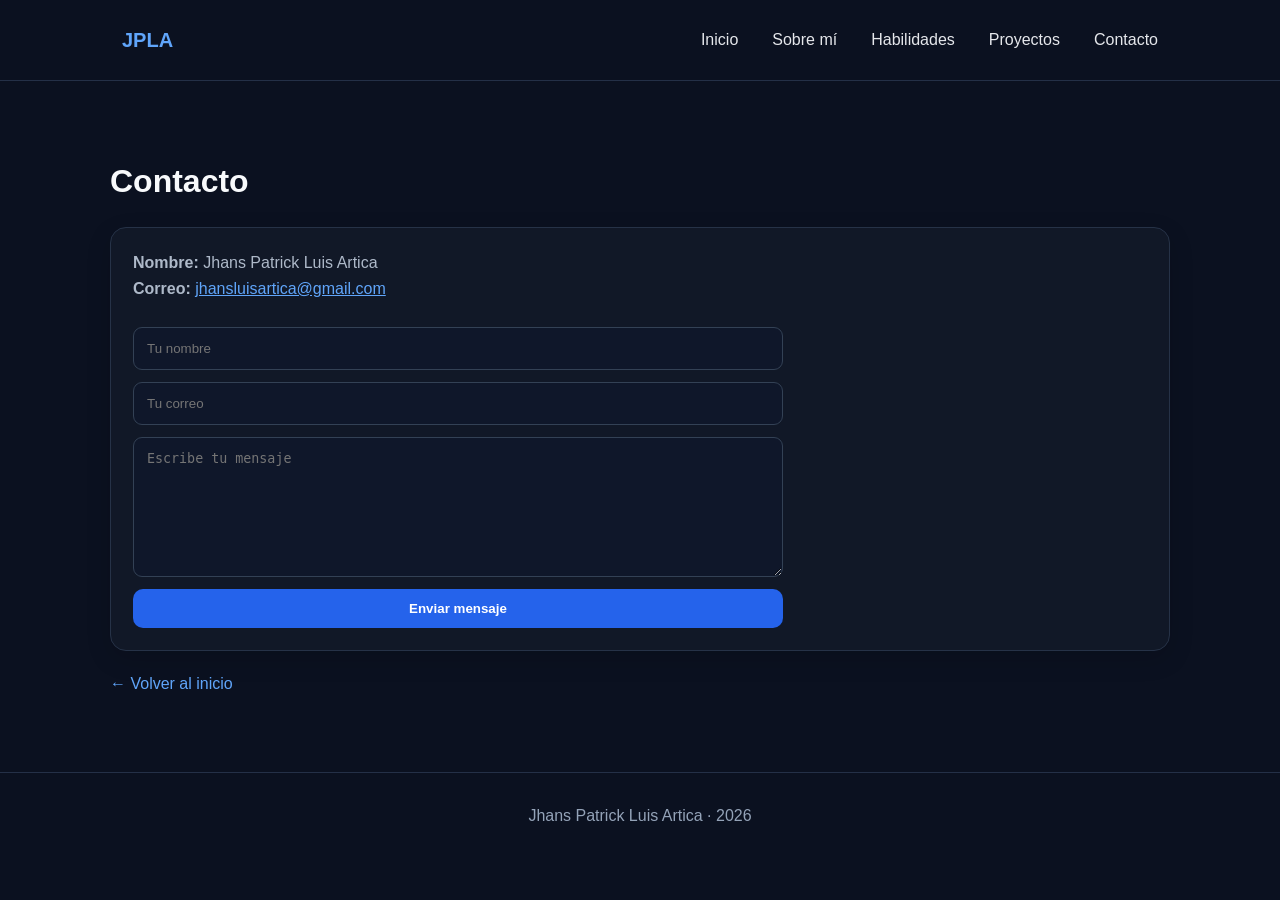
<file: contacto.html>
<!DOCTYPE html><html lang="es"><head><meta charset="UTF-8"><meta name="viewport" content="width=device-width,initial-scale=1.0"><title>Contacto | Jhans Patrick Luis Artica</title><link rel="stylesheet" href="style.css"></head>
<body><header><nav><a class="logo" href="index.html">JPLA</a><ul><li><a href="index.html">Inicio</a></li><li><a href="sobre-mi.html">Sobre mí</a></li><li><a href="habilidades.html">Habilidades</a></li><li><a href="proyectos.html">Proyectos</a></li><li><a href="contacto.html">Contacto</a></li></ul></nav></header>
<main><section><h2>Contacto</h2><div class="card"><p><strong>Nombre:</strong> Jhans Patrick Luis Artica</p><p><strong>Correo:</strong> <a href="mailto:jhansluisartica@gmail.com" style="color:#60a5fa">jhansluisartica@gmail.com</a></p><br><form onsubmit="enviar(event)"><input id="nombre" required placeholder="Tu nombre"><input id="correo" type="email" required placeholder="Tu correo"><textarea id="mensaje" required placeholder="Escribe tu mensaje"></textarea><button class="btn" type="submit">Enviar mensaje</button></form><p id="resultado" class="small"></p></div><a class="back" href="index.html">← Volver al inicio</a></section></main><footer>Jhans Patrick Luis Artica · 2026</footer>
<script>function enviar(e){e.preventDefault();document.getElementById('resultado').textContent='¡Gracias! El formulario funciona correctamente. Para enviar un correo real puedes conectar este formulario a un servicio de correo.';}</script></body></html>
</file>
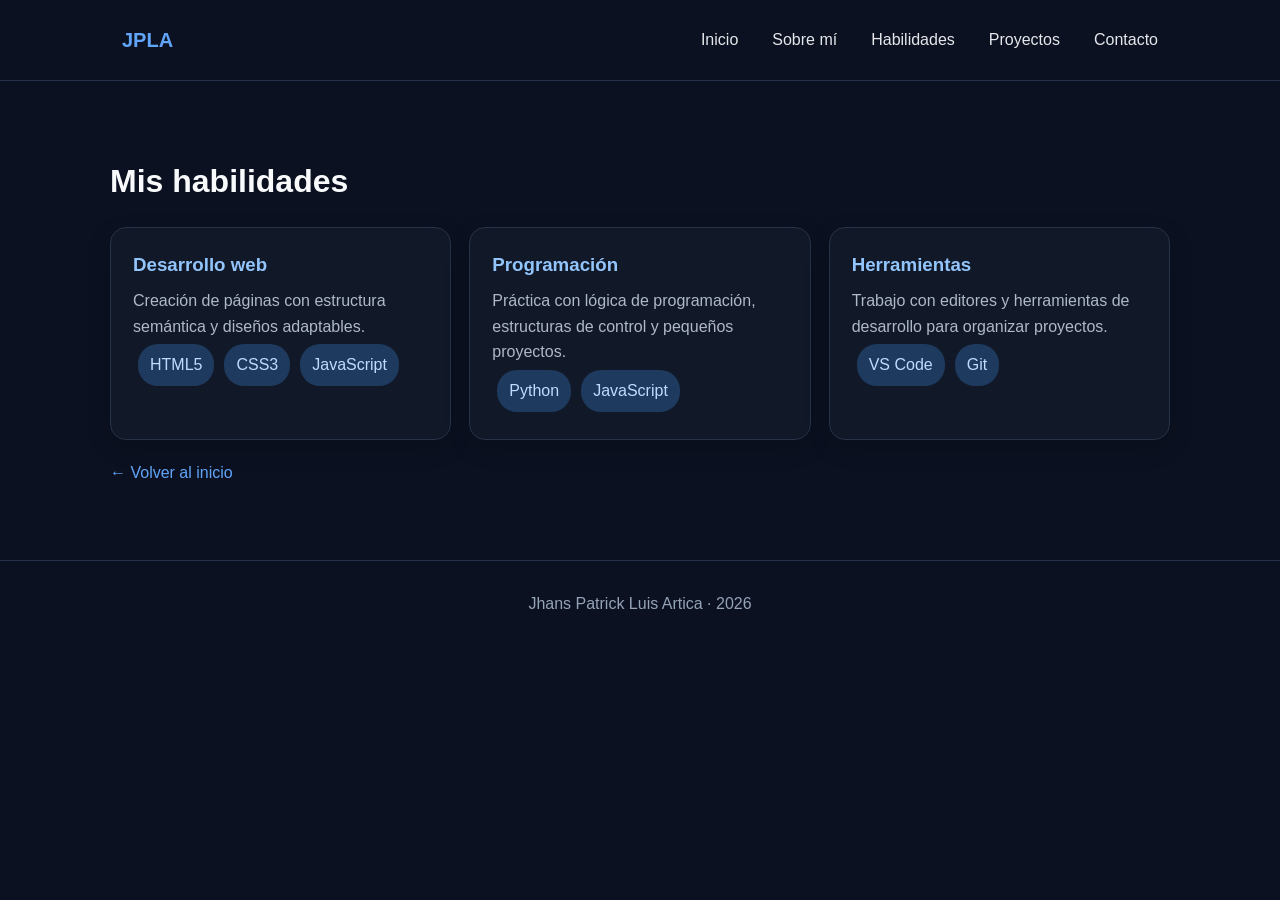
<file: habilidades.html>
<!DOCTYPE html><html lang="es"><head><meta charset="UTF-8"><meta name="viewport" content="width=device-width,initial-scale=1.0"><title>Habilidades | Jhans Patrick Luis Artica</title><link rel="stylesheet" href="style.css"></head>
<body><header><nav><a class="logo" href="index.html">JPLA</a><ul><li><a href="index.html">Inicio</a></li><li><a href="sobre-mi.html">Sobre mí</a></li><li><a href="habilidades.html">Habilidades</a></li><li><a href="proyectos.html">Proyectos</a></li><li><a href="contacto.html">Contacto</a></li></ul></nav></header>
<main><section><h2>Mis habilidades</h2><div class="grid"><div class="card"><h3>Desarrollo web</h3><p>Creación de páginas con estructura semántica y diseños adaptables.</p><div class="skills"><span>HTML5</span><span>CSS3</span><span>JavaScript</span></div></div><div class="card"><h3>Programación</h3><p>Práctica con lógica de programación, estructuras de control y pequeños proyectos.</p><div class="skills"><span>Python</span><span>JavaScript</span></div></div><div class="card"><h3>Herramientas</h3><p>Trabajo con editores y herramientas de desarrollo para organizar proyectos.</p><div class="skills"><span>VS Code</span><span>Git</span></div></div></div><a class="back" href="index.html">← Volver al inicio</a></section></main><footer>Jhans Patrick Luis Artica · 2026</footer></body></html>
</file>
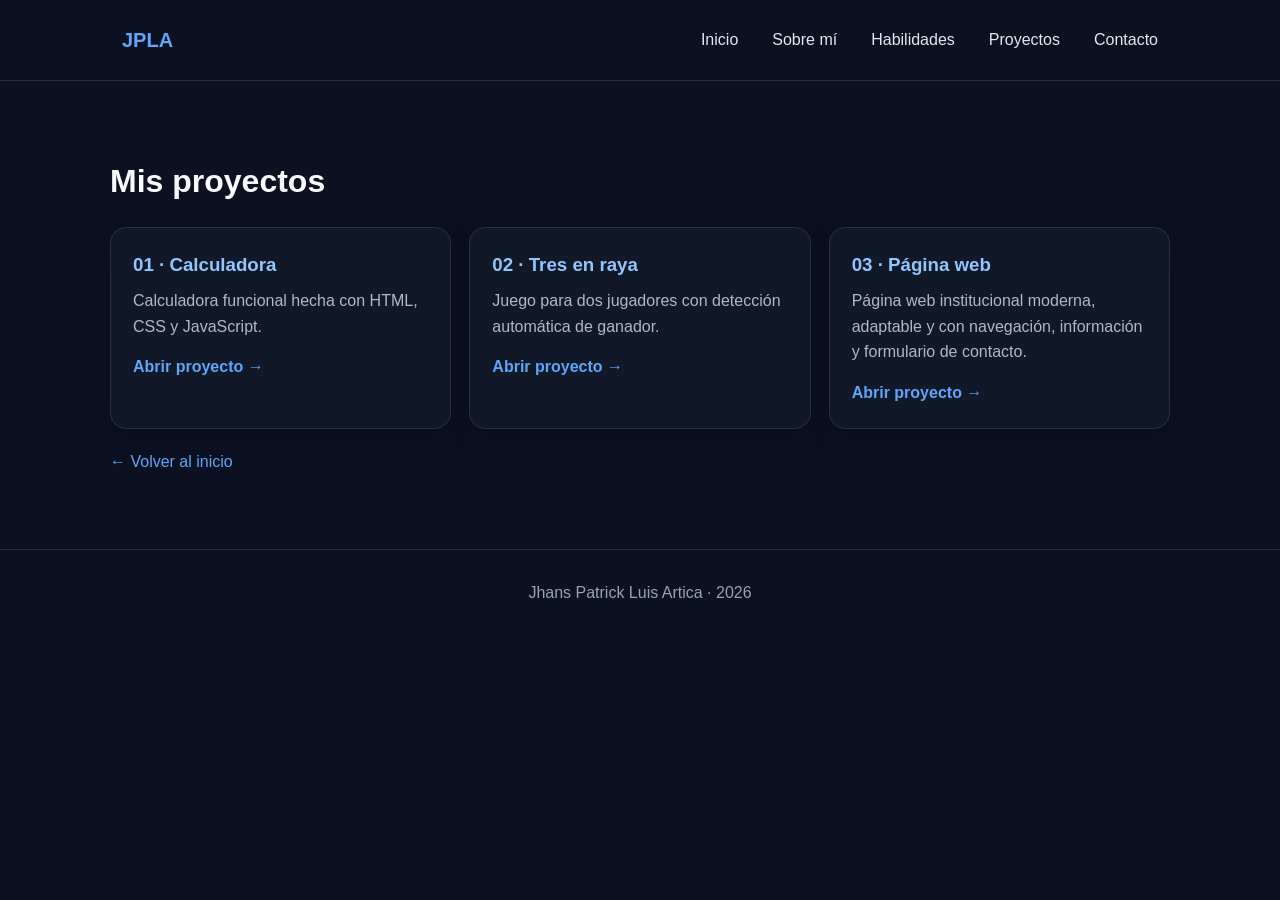
<file: proyectos.html>
<!DOCTYPE html><html lang="es"><head><meta charset="UTF-8"><meta name="viewport" content="width=device-width,initial-scale=1.0"><title>Proyectos | Jhans Patrick Luis Artica</title><link rel="stylesheet" href="style.css"></head>
<body><header><nav><a class="logo" href="index.html">JPLA</a><ul><li><a href="index.html">Inicio</a></li><li><a href="sobre-mi.html">Sobre mí</a></li><li><a href="habilidades.html">Habilidades</a></li><li><a href="proyectos.html">Proyectos</a></li><li><a href="contacto.html">Contacto</a></li></ul></nav></header>
<main><section><h2>Mis proyectos</h2><div class="grid">
<div class="card"><h3>01 · Calculadora</h3><p>Calculadora funcional hecha con HTML, CSS y JavaScript.</p><a class="project-link" href="proyectos/calculadora.html">Abrir proyecto →</a></div>
<div class="card"><h3>02 · Tres en raya</h3><p>Juego para dos jugadores con detección automática de ganador.</p><a class="project-link" href="proyectos/tres-en-raya.html">Abrir proyecto →</a></div>
<div class="card"><h3>03 · Página web</h3><p>Página web institucional moderna, adaptable y con navegación, información y formulario de contacto.</p><a class="project-link" href="proyectos/pagina-web.html">Abrir proyecto →</a></div>
</div><a class="back" href="index.html">← Volver al inicio</a></section></main><footer>Jhans Patrick Luis Artica · 2026</footer></body></html>
</file>
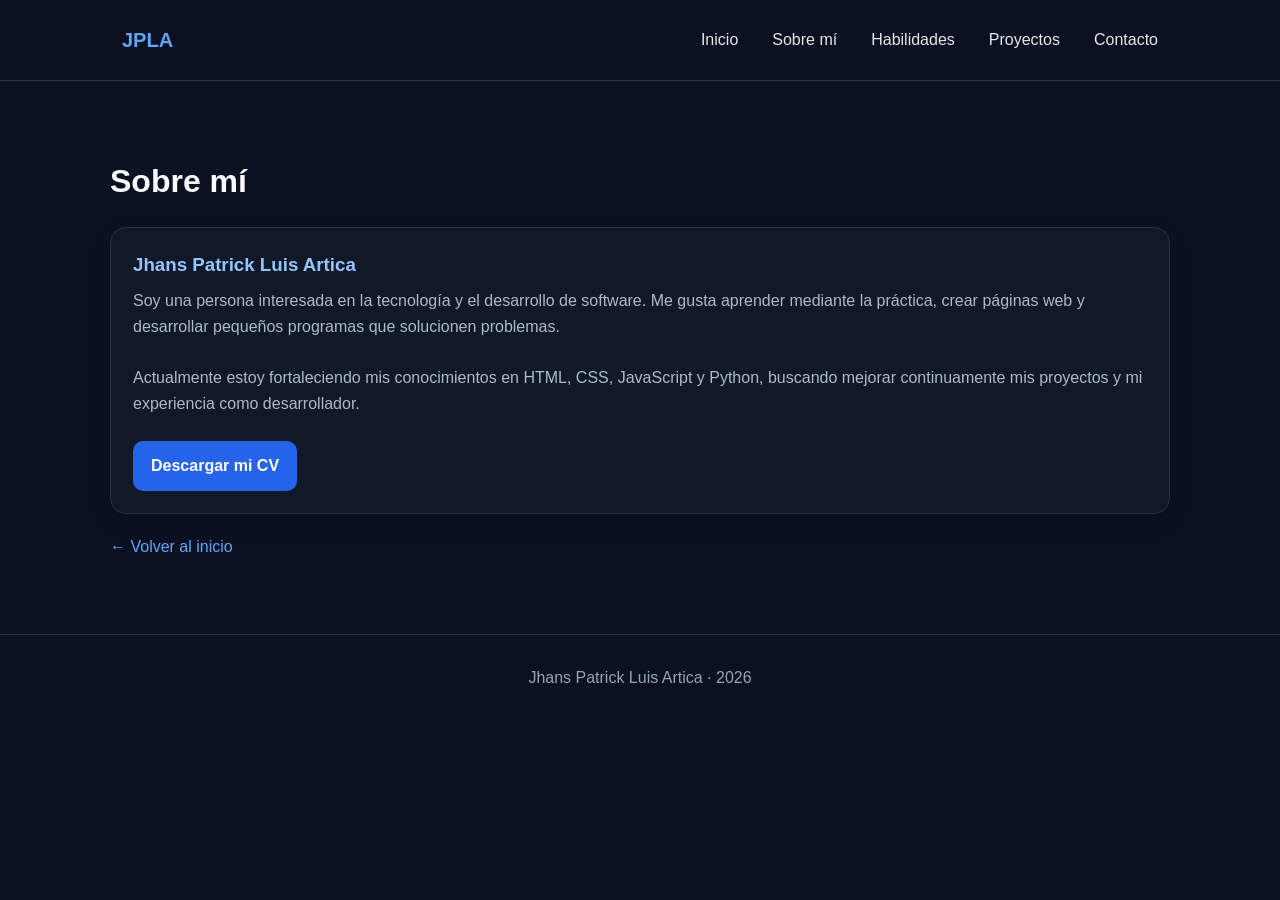
<file: sobre-mi.html>
<!DOCTYPE html><html lang="es"><head><meta charset="UTF-8"><meta name="viewport" content="width=device-width,initial-scale=1.0"><title>Sobre mí | Jhans Patrick Luis Artica</title><link rel="stylesheet" href="style.css"></head>
<body><header><nav><a class="logo" href="index.html">JPLA</a><ul><li><a href="index.html">Inicio</a></li><li><a href="sobre-mi.html">Sobre mí</a></li><li><a href="habilidades.html">Habilidades</a></li><li><a href="proyectos.html">Proyectos</a></li><li><a href="contacto.html">Contacto</a></li></ul></nav></header>
<main><section><h2>Sobre mí</h2><div class="card"><h3>Jhans Patrick Luis Artica</h3><p>Soy una persona interesada en la tecnología y el desarrollo de software. Me gusta aprender mediante la práctica, crear páginas web y desarrollar pequeños programas que solucionen problemas.</p><br><p>Actualmente estoy fortaleciendo mis conocimientos en HTML, CSS, JavaScript y Python, buscando mejorar continuamente mis proyectos y mi experiencia como desarrollador.</p><div class="btns" style="justify-content:flex-start"><a class="btn" href="cv.html" download>Descargar mi CV</a></div></div><a class="back" href="index.html">← Volver al inicio</a></section></main><footer>Jhans Patrick Luis Artica · 2026</footer></body></html>
</file>
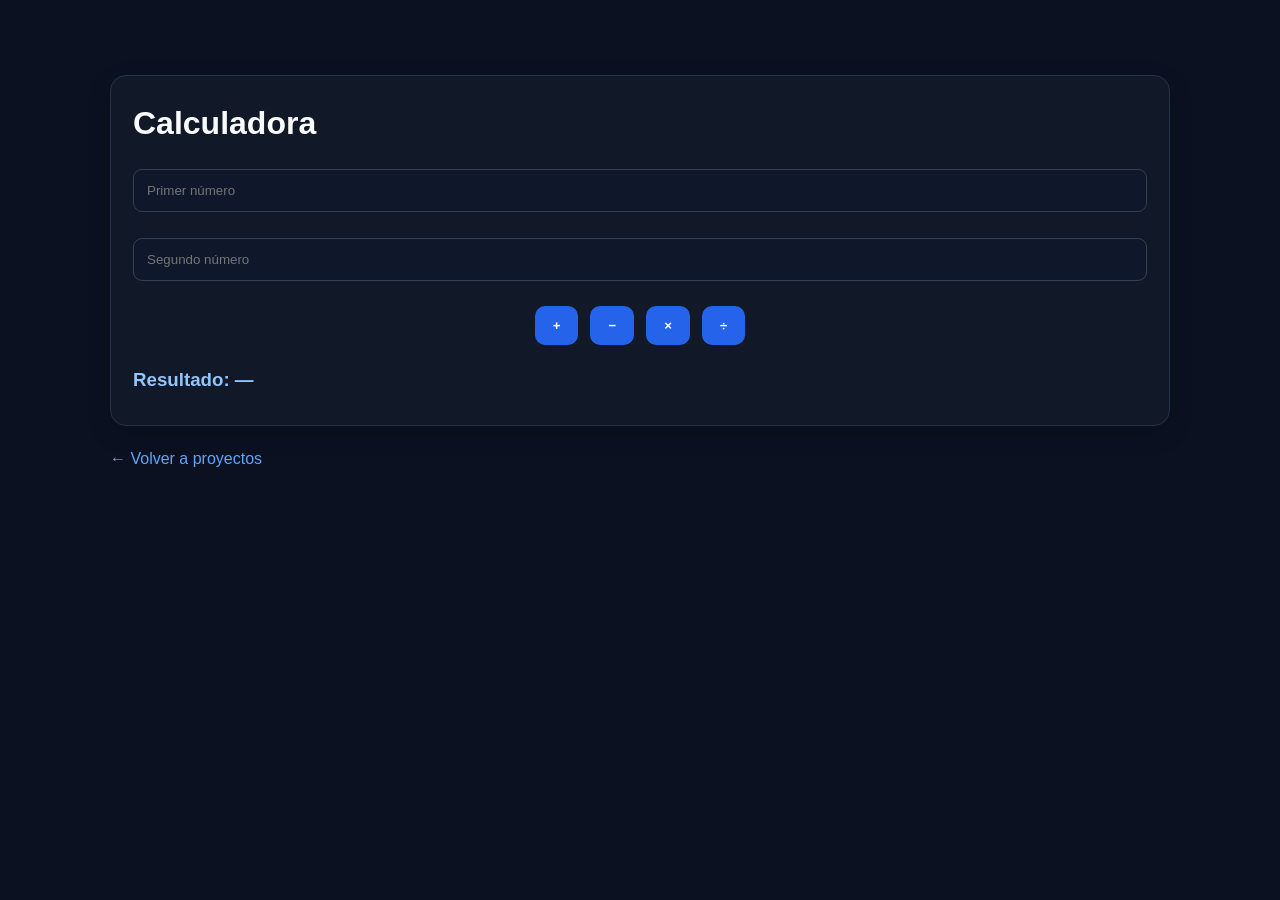
<file: proyectos/calculadora.html>
<!DOCTYPE html><html lang="es"><head><meta charset="UTF-8"><meta name="viewport" content="width=device-width,initial-scale=1.0"><title>Calculadora</title><link rel="stylesheet" href="../style.css"></head><body><main><section><div class="card"><h2>Calculadora</h2><input id="a" type="number" placeholder="Primer número"><br><br><input id="b" type="number" placeholder="Segundo número"><div class="btns"><button class="btn" onclick="calc('+')">+</button><button class="btn" onclick="calc('-')">−</button><button class="btn" onclick="calc('*')">×</button><button class="btn" onclick="calc('/')">÷</button></div><h3 id="r" style="margin-top:20px">Resultado: —</h3></div><a class="back" href="../proyectos.html">← Volver a proyectos</a></section></main><script>function calc(op){let a=Number(document.getElementById('a').value),b=Number(document.getElementById('b').value),r=op==='+'?a+b:op==='-'?a-b:op==='*'?a*b:b===0?'No se puede dividir entre 0':a/b;document.getElementById('r').textContent='Resultado: '+r}</script></body></html>
</file>
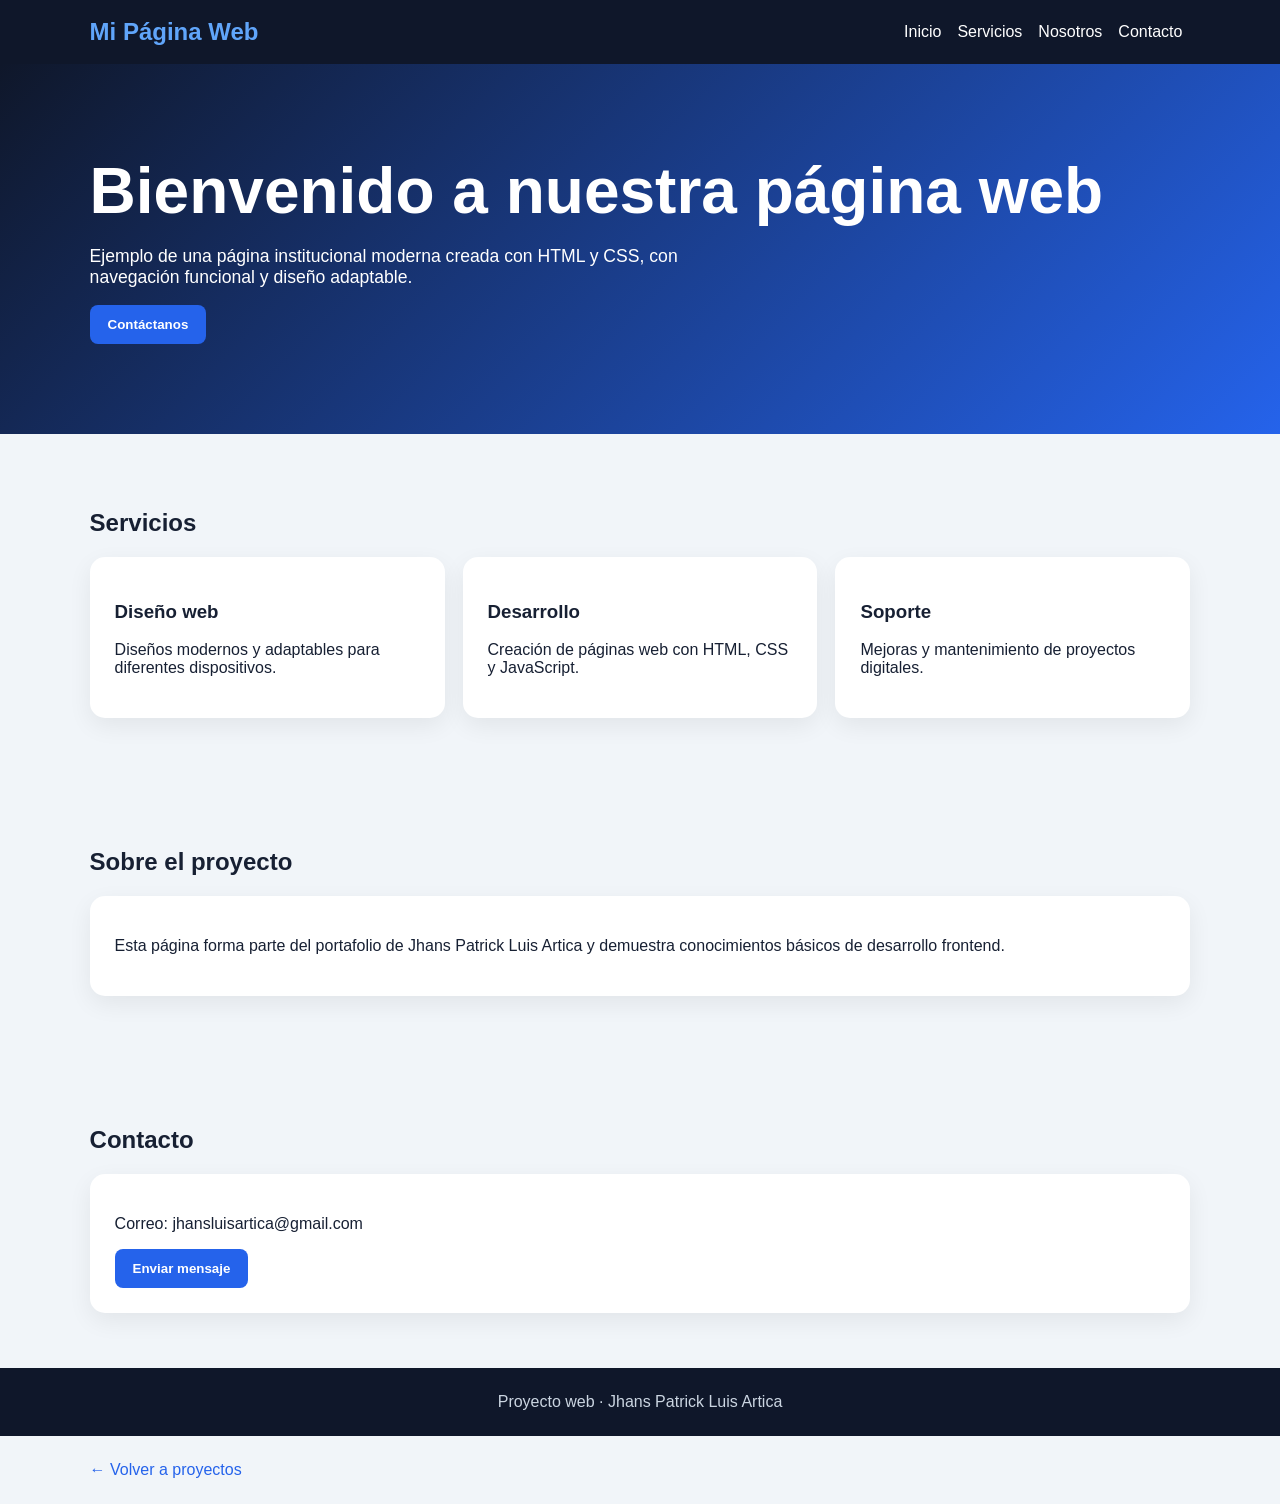
<file: proyectos/pagina-web.html>
<!DOCTYPE html>
<html lang="es">
<head>
<meta charset="UTF-8"><meta name="viewport" content="width=device-width,initial-scale=1.0">
<title>Página Web Institucional</title>
<style>
*{box-sizing:border-box}body{margin:0;font-family:Arial;background:#f1f5f9;color:#172033}
header{background:#0f172a;color:white;padding:18px 7%;display:flex;justify-content:space-between;align-items:center;flex-wrap:wrap}
header h2{margin:0;color:#60a5fa}nav a{color:white;text-decoration:none;margin:0 8px}
.hero{padding:90px 7%;background:linear-gradient(135deg,#0f172a,#2563eb);color:white}
.hero h1{font-size:clamp(2rem,5vw,4rem);margin:0 0 15px}.hero p{max-width:650px;font-size:1.1rem}
section{padding:55px 7%}.cards{display:grid;grid-template-columns:repeat(auto-fit,minmax(220px,1fr));gap:18px}
.card{background:white;padding:25px;border-radius:15px;box-shadow:0 8px 25px #0001}
button{padding:12px 18px;border:0;border-radius:8px;background:#2563eb;color:white;font-weight:bold;cursor:pointer}
footer{background:#0f172a;color:#cbd5e1;text-align:center;padding:25px}
.back{display:inline-block;margin:25px 7%;color:#2563eb;text-decoration:none}
</style>
</head>
<body>
<header><h2>Mi Página Web</h2><nav><a href="#inicio">Inicio</a><a href="#servicios">Servicios</a><a href="#nosotros">Nosotros</a><a href="#contacto">Contacto</a></nav></header>
<section class="hero" id="inicio"><h1>Bienvenido a nuestra página web</h1><p>Ejemplo de una página institucional moderna creada con HTML y CSS, con navegación funcional y diseño adaptable.</p><button onclick="document.getElementById('contacto').scrollIntoView()">Contáctanos</button></section>
<section id="servicios"><h2>Servicios</h2><div class="cards"><div class="card"><h3>Diseño web</h3><p>Diseños modernos y adaptables para diferentes dispositivos.</p></div><div class="card"><h3>Desarrollo</h3><p>Creación de páginas web con HTML, CSS y JavaScript.</p></div><div class="card"><h3>Soporte</h3><p>Mejoras y mantenimiento de proyectos digitales.</p></div></div></section>
<section id="nosotros"><h2>Sobre el proyecto</h2><div class="card"><p>Esta página forma parte del portafolio de Jhans Patrick Luis Artica y demuestra conocimientos básicos de desarrollo frontend.</p></div></section>
<section id="contacto"><h2>Contacto</h2><div class="card"><p>Correo: jhansluisartica@gmail.com</p><button onclick="alert('Gracias por visitar la página')">Enviar mensaje</button></div></section>
<footer>Proyecto web · Jhans Patrick Luis Artica</footer>
<a class="back" href="../proyectos.html">← Volver a proyectos</a>
</body></html>
</file>
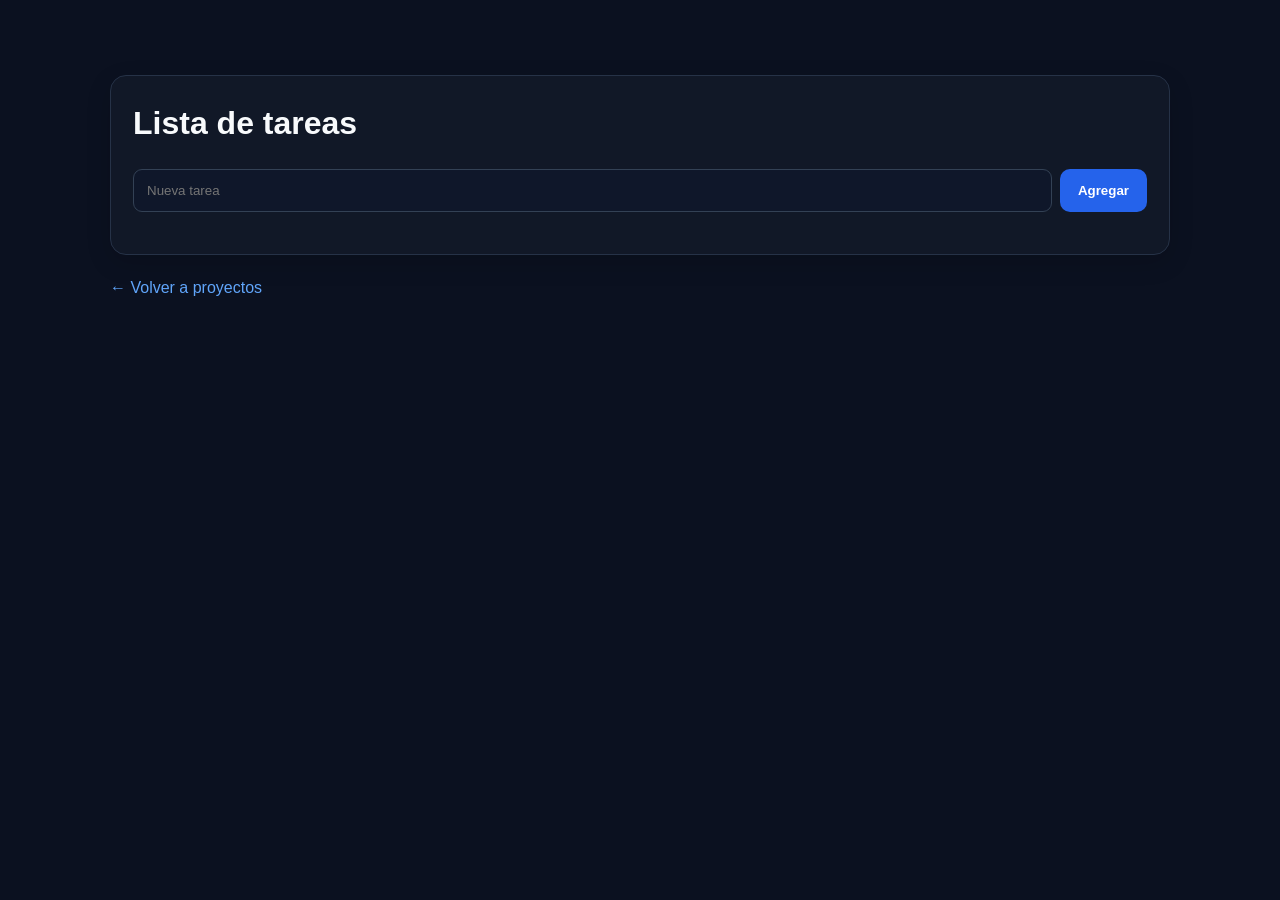
<file: proyectos/tareas.html>
<!DOCTYPE html><html lang="es"><head><meta charset="UTF-8"><meta name="viewport" content="width=device-width,initial-scale=1.0"><title>Lista de tareas</title><link rel="stylesheet" href="../style.css"></head><body><main><section><div class="card"><h2>Lista de tareas</h2><div style="display:flex;gap:8px"><input id="task" placeholder="Nueva tarea"><button class="btn" onclick="add()">Agregar</button></div><ul id="list" style="list-style:none;margin-top:20px"></ul></div><a class="back" href="../proyectos.html">← Volver a proyectos</a></section></main><script>let tasks=JSON.parse(localStorage.getItem('jpla_tasks')||'[]');function save(){localStorage.setItem('jpla_tasks',JSON.stringify(tasks));draw()}function add(){let x=document.getElementById('task'),v=x.value.trim();if(v){tasks.push({t:v,d:false});x.value='';save()}}function draw(){let l=document.getElementById('list');l.innerHTML=tasks.map((x,i)=>`<li style="padding:12px 0;border-bottom:1px solid #334155"><input type="checkbox" ${x.d?'checked':''} onchange="tasks[${i}].d=this.checked;save()"> <span style="${x.d?'text-decoration:line-through;color:#64748b':''}">${x.t}</span> <button onclick="tasks.splice(${i},1);save()" style="float:right;background:#334155;color:white;border:0;padding:5px 9px;border-radius:6px">Eliminar</button></li>`).join('')}draw()</script></body></html>
</file>
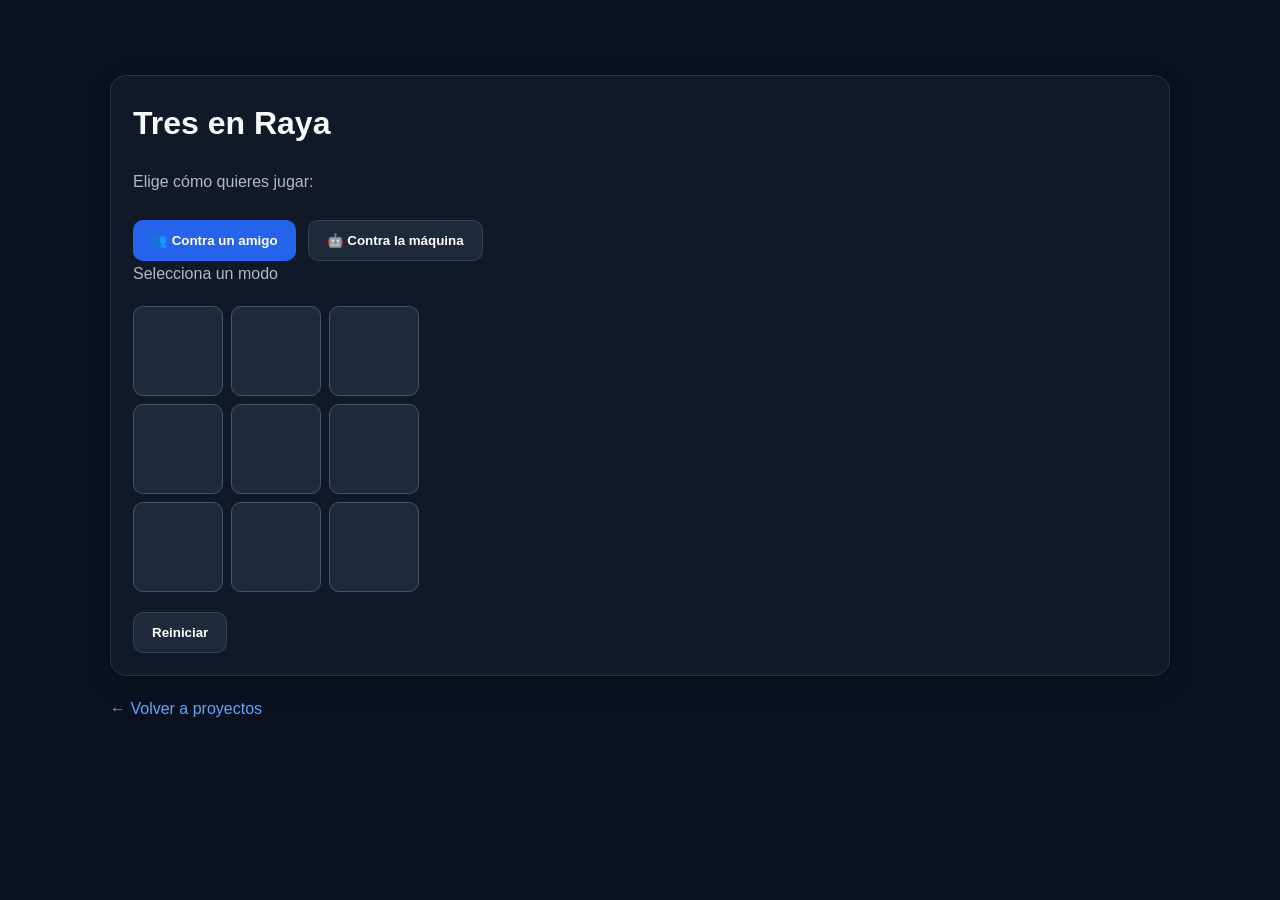
<file: proyectos/tres-en-raya.html>
<!DOCTYPE html>
<html lang="es"><head><meta charset="UTF-8"><meta name="viewport" content="width=device-width,initial-scale=1.0">
<title>Tres en Raya</title><link rel="stylesheet" href="../style.css"></head>
<body><main><section><div class="card">
<h2>Tres en Raya</h2>
<p>Elige cómo quieres jugar:</p>
<div class="btns" style="justify-content:flex-start">
<button class="btn" onclick="start('amigo')">👥 Contra un amigo</button>
<button class="btn secondary" onclick="start('maquina')">🤖 Contra la máquina</button>
</div>
<p id="turno">Selecciona un modo para comenzar.</p>
<div id="board" style="display:grid;grid-template-columns:repeat(3,90px);gap:8px;margin:20px 0"></div>
<button class="btn secondary" onclick="reset()">Reiniciar</button>
</div><a class="back" href="../proyectos.html">← Volver a proyectos</a></section></main>
<script>
let cells=Array(9).fill(''),p='X',mode=null,over=false;
function start(m){mode=m;reset()}
function draw(){
 const b=document.getElementById('board');b.innerHTML='';
 cells.forEach((v,i)=>{let x=document.createElement('button');x.textContent=v||' ';
 x.style.cssText='height:90px;font-size:2rem;background:#1e293b;color:white;border:1px solid #475569;border-radius:10px;cursor:pointer';
 x.onclick=()=>play(i);b.appendChild(x)});
 document.getElementById('turno').textContent=over?'Juego terminado':mode?('Turno: '+p):'Selecciona un modo';
}
function play(i){
 if(!mode||cells[i]||over||(mode==='maquina'&&p==='O'))return;
 cells[i]=p;
 if(win()){over=true;document.getElementById('turno').textContent='Ganó '+p;draw();return}
 if(cells.every(Boolean)){over=true;document.getElementById('turno').textContent='Empate';draw();return}
 p=p==='X'?'O':'X';draw();
 if(mode==='maquina'&&p==='O')setTimeout(machine,350);
}
function machine(){
 if(over)return;
 let empty=cells.map((v,i)=>v?null:i).filter(i=>i!==null);
 let move=bestMove(empty);cells[move]='O';
 if(win()){over=true}else if(cells.every(Boolean)){over=true}else p='X';
 draw();
 if(over)document.getElementById('turno').textContent=winFor('O')?'Ganó la máquina':'Empate';
}
function bestMove(empty){
 for(let i of empty){cells[i]='O';if(winFor('O')){cells[i]='';return i}cells[i]=''}
 for(let i of empty){cells[i]='X';if(winFor('X')){cells[i]='';return i}cells[i]=''}
 if(empty.includes(4))return 4;
 return empty[Math.floor(Math.random()*empty.length)];
}
function win(){return winFor(p)}
function winFor(q){return [[0,1,2],[3,4,5],[6,7,8],[0,3,6],[1,4,7],[2,5,8],[0,4,8],[2,4,6]].some(a=>a.every(i=>cells[i]===q))}
function reset(){cells=Array(9).fill('');p='X';over=false;draw()}
draw();
</script></body></html>
</file>
<file: style.css>
*{box-sizing:border-box;margin:0;padding:0}
html{scroll-behavior:smooth}
body{font-family:Arial,Helvetica,sans-serif;background:#0b1120;color:#e5e7eb;line-height:1.6}
header{position:sticky;top:0;z-index:10;background:rgba(11,17,32,.95);border-bottom:1px solid #243047}
nav{max-width:1100px;margin:auto;display:flex;align-items:center;justify-content:space-between;padding:16px 20px}
.logo{font-size:1.25rem;font-weight:800;color:#60a5fa}
nav ul{display:flex;gap:10px;list-style:none;flex-wrap:wrap}
nav a{color:#e5e7eb;text-decoration:none;padding:8px 12px;border-radius:8px}
nav a:hover{background:#1e293b;color:#60a5fa}
main{max-width:1100px;margin:auto;padding:0 20px}
.hero{min-height:78vh;display:grid;place-items:center;text-align:center;padding:70px 0}
.hero h1{font-size:clamp(2.3rem,7vw,5rem);margin-bottom:12px}
.hero h1 span{color:#60a5fa}
.hero p{font-size:1.15rem;color:#94a3b8;max-width:700px;margin:auto}
.btns{display:flex;justify-content:center;gap:12px;flex-wrap:wrap;margin-top:25px}
.btn{display:inline-block;background:#2563eb;color:white;text-decoration:none;border:none;padding:12px 18px;border-radius:10px;cursor:pointer;font-weight:700}
.btn.secondary{background:#1e293b;border:1px solid #334155}
section{padding:75px 0}
h2{font-size:2rem;margin-bottom:20px;color:#f8fafc}
.grid{display:grid;grid-template-columns:repeat(auto-fit,minmax(230px,1fr));gap:18px}
.card{background:#111827;border:1px solid #263247;border-radius:16px;padding:22px;box-shadow:0 8px 25px rgba(0,0,0,.15)}
.card h3{margin-bottom:8px;color:#93c5fd}
.card p{color:#aeb9c9}
.skills span{display:inline-block;background:#1e3a5f;color:#bfdbfe;padding:8px 12px;border-radius:20px;margin:5px}
footer{text-align:center;padding:30px;border-top:1px solid #243047;color:#94a3b8}
form{max-width:650px;display:grid;gap:12px}
input,textarea{width:100%;padding:13px;border-radius:9px;border:1px solid #334155;background:#0f172a;color:white}
textarea{min-height:140px;resize:vertical}
.small{color:#94a3b8;font-size:.92rem}
.project-link{margin-top:15px;display:inline-block;color:#60a5fa;text-decoration:none;font-weight:700}
.project-link:hover{text-decoration:underline}
.back{display:inline-block;margin-top:20px;color:#60a5fa;text-decoration:none}

.profile-wrap{display:flex;justify-content:center;margin-bottom:28px}
.profile-photo{width:330px;height:330px;object-fit:cover;border-radius:50%;border:5px solid #2563eb;box-shadow:0 0 35px rgba(37,99,235,.35)}
@media(max-width:700px){.profile-photo{width:240px;height:240px}.hero{padding-top:45px}}
</file>
